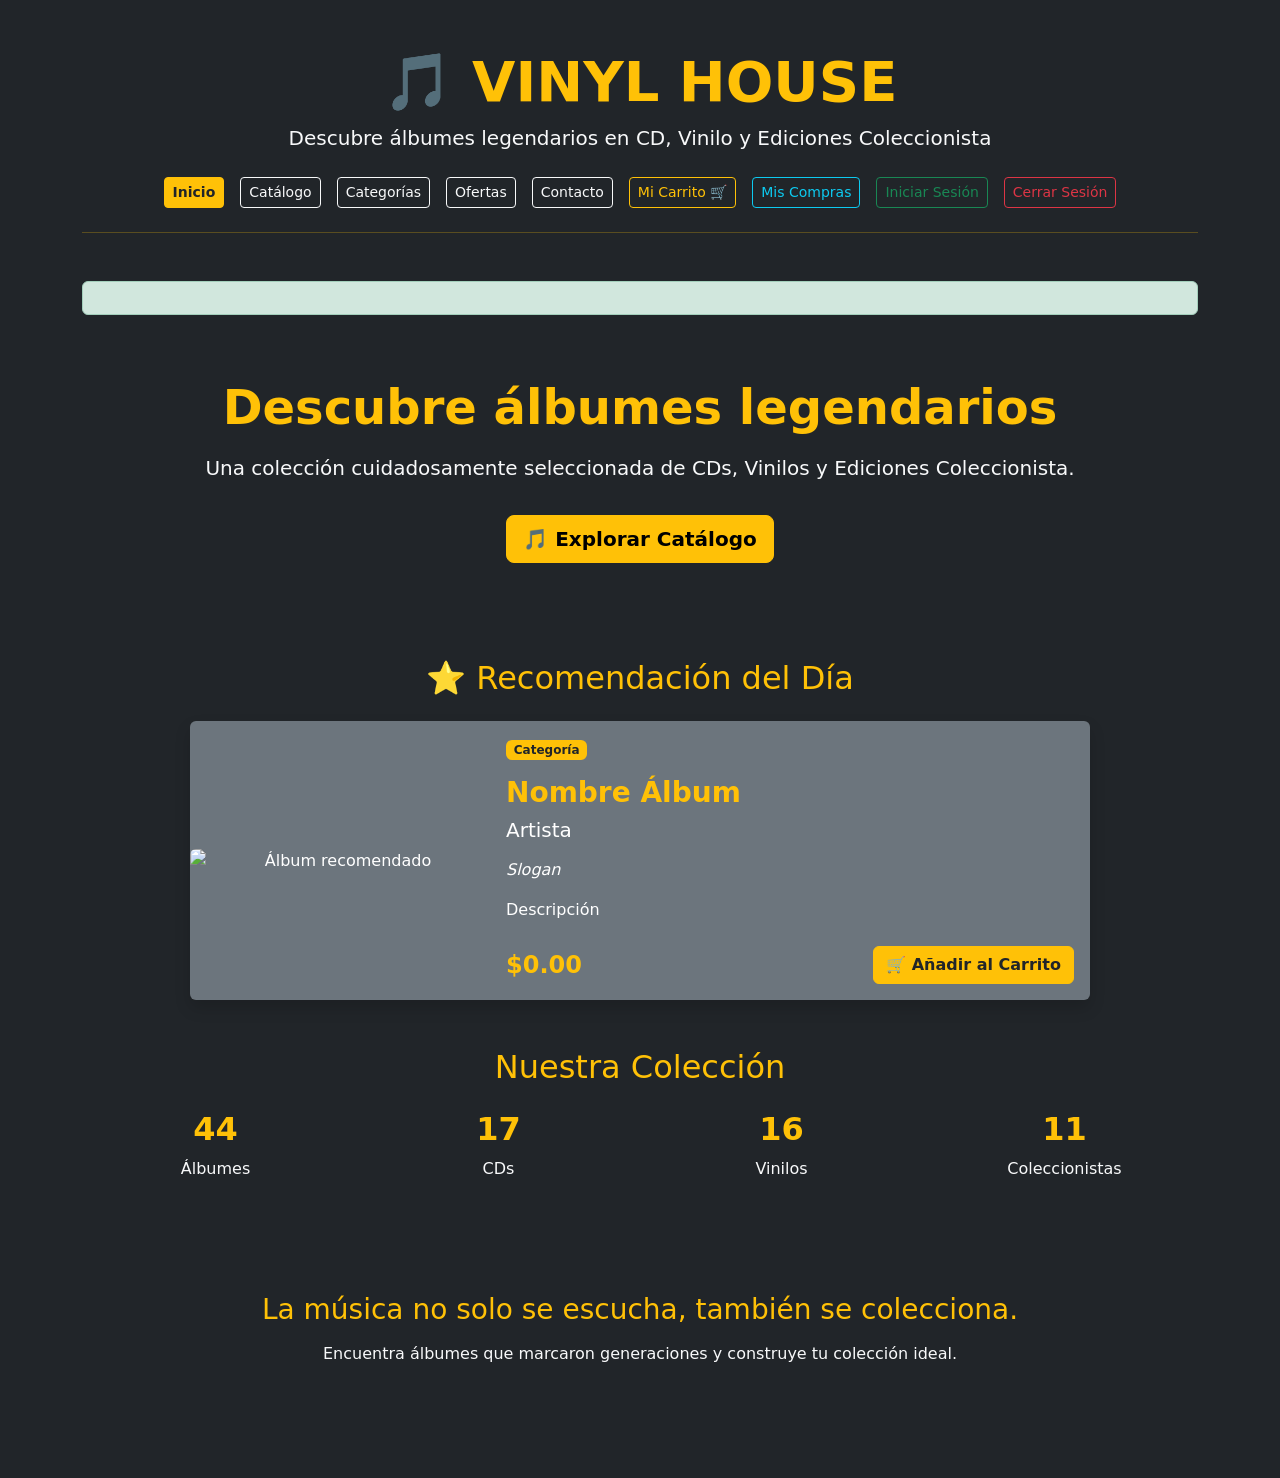
<file: src/main/resources/templates/index.html>
<!doctype html>
<html xmlns:th="http://www.thymeleaf.org">
  <head>
    <meta charset="UTF-8" />
    <meta name="viewport" content="width=device-width, initial-scale=1.0" />
    <title>Vinyl House - Inicio</title>
    <link rel="icon"
      href="data:image/svg+xml,<svg xmlns=%22http://www.w3.org/2000/svg%22 viewBox=%220 0 100 100%22><text y=%22.9em%22 font-size=%2290%22>🎵</text></svg>">
    <link
      href="https://cdn.jsdelivr.net/npm/bootstrap@5.3.0/dist/css/bootstrap.min.css"
      rel="stylesheet"
    />
    <link rel="stylesheet" th:href="@{/css/estilos.css}" />
  </head>

  <body class="bg-dark text-light p-5">
    <div class="container">
      <header class="text-center mb-5">
        <h1 class="display-4 fw-bold text-warning">🎵 VINYL HOUSE</h1>

        <p class="lead text-light" th:if="${usuarioLogueado == null}">
          Descubre álbumes legendarios en CD, Vinilo y Ediciones Coleccionista
        </p>

        <p
          class="lead text-success fw-bold"
          th:if="${usuarioLogueado != null}"
          th:text="'¡Bienvenido, ' + ${usuarioLogueado.nombre} + '! 🎶'"
        ></p>

        <nav class="d-flex justify-content-center gap-3 mt-4 flex-wrap">
          <a th:href="@{/}" class="btn btn-warning btn-sm text-dark fw-bold">
            Inicio
          </a>

          <a th:href="@{/catalogo}" class="btn btn-outline-light btn-sm">
            Catálogo
          </a>

          <a th:href="@{/categorias}" class="btn btn-outline-light btn-sm">
            Categorías
          </a>

          <a th:href="@{/ofertas}" class="btn btn-outline-light btn-sm">
            Ofertas
          </a>

          <a th:href="@{/contacto}" class="btn btn-outline-light btn-sm">
            Contacto
          </a>

          <a th:href="@{/carrito}" class="btn btn-outline-warning btn-sm">
            Mi Carrito 🛒
          </a>

          <a
            th:href="@{/historial}"
            class="btn btn-outline-info btn-sm"
            th:if="${usuarioLogueado != null}"
          >
            Mis Compras
          </a>

          <a
            th:if="${usuarioLogueado == null}"
            th:href="@{/login}"
            class="btn btn-outline-success btn-sm"
          >
            Iniciar Sesión
          </a>

          <a
            th:if="${usuarioLogueado != null}"
            th:href="@{/logout}"
            class="btn btn-outline-danger btn-sm"
          >
            Cerrar Sesión
          </a>
        </nav>

        <hr class="border-warning mt-4" />
      </header>

      <div
        th:if="${mensajeExito}"
        class="alert alert-success text-center fw-bold"
        th:text="${mensajeExito}"
      ></div>

      <section class="text-center py-5">
        <h2 class="display-5 fw-bold text-warning">
          Descubre álbumes legendarios
        </h2>

        <p class="lead text-light mt-3">
          Una colección cuidadosamente seleccionada de CDs, Vinilos y Ediciones
          Coleccionista.
        </p>

        <a th:href="@{/catalogo}" class="btn btn-warning btn-lg fw-bold mt-3">
          🎵 Explorar Catálogo
        </a>
      </section>

      <section class="my-5">
        <h2 class="text-center text-warning mb-4">⭐ Recomendación del Día</h2>

        <div
          class="card bg-secondary text-white border-0 shadow mx-auto"
          style="max-width: 900px"
        >
          <div class="row g-0 align-items-center"> <div class="col-md-4 text-center">
              <img
                th:src="@{${albumRecomendado.imagenUrl}}"
                class="img-fluid rounded-start d-block mx-auto"
                alt="Álbum recomendado"
                style="max-height: 300px; width: 100%; object-fit: cover;"
              />
            </div>

            <div class="col-md-8">
              <div class="card-body">
                <span
                  class="badge bg-warning text-dark fw-bold mb-3"
                  th:text="${albumRecomendado.categoria.nombre}"
                >
                  Categoría
                </span>

                <h3
                  class="text-warning fw-bold"
                  th:text="${albumRecomendado.nombre}"
                >
                  Nombre Álbum
                </h3>

                <h5 class="mb-3" th:text="${albumRecomendado.artista}">
                  Artista
                </h5>

                <p class="fst-italic" th:text="${albumRecomendado.slogan}">
                  Slogan
                </p>

                <p th:text="${albumRecomendado.descripcion}">Descripción</p>

                <div
                  class="d-flex justify-content-between align-items-center mt-4"
                >
                  <span
                    class="fs-4 fw-bold text-warning"
                    th:text="'$' + ${albumRecomendado.precio}"
                  >
                    $0.00
                  </span>

                  <a
                    th:href="@{/carrito/agregar/{id}(id=${albumRecomendado.id})}"
                    class="btn btn-warning text-dark fw-bold"
                  >
                    🛒 Añadir al Carrito
                  </a>
                </div>
              </div>
            </div>
          </div>
        </div>
      </section>

      <section class="my-5">
        <h2 class="text-center text-warning mb-4">Nuestra Colección</h2>

        <div class="row text-center g-3">
          <div class="col-6 col-md-3"> <h2 class="fw-bold text-warning">44</h2>
            <p>Álbumes</p>
          </div>

          <div class="col-6 col-md-3">
            <h2 class="fw-bold text-warning">17</h2>
            <p>CDs</p>
          </div>

          <div class="col-6 col-md-3">
            <h2 class="fw-bold text-warning">16</h2>
            <p>Vinilos</p>
          </div>

          <div class="col-6 col-md-3">
            <h2 class="fw-bold text-warning">11</h2>
            <p>Coleccionistas</p>
          </div>
        </div>
      </section>

      <section class="text-center py-5">
        <h3 class="text-warning">
          La música no solo se escucha, también se colecciona.
        </h3>

        <p class="text-light mt-3">
          Encuentra álbumes que marcaron generaciones y construye tu colección
          ideal.
        </p>
      </section>
    </div>
  </body>
</html>
</file>
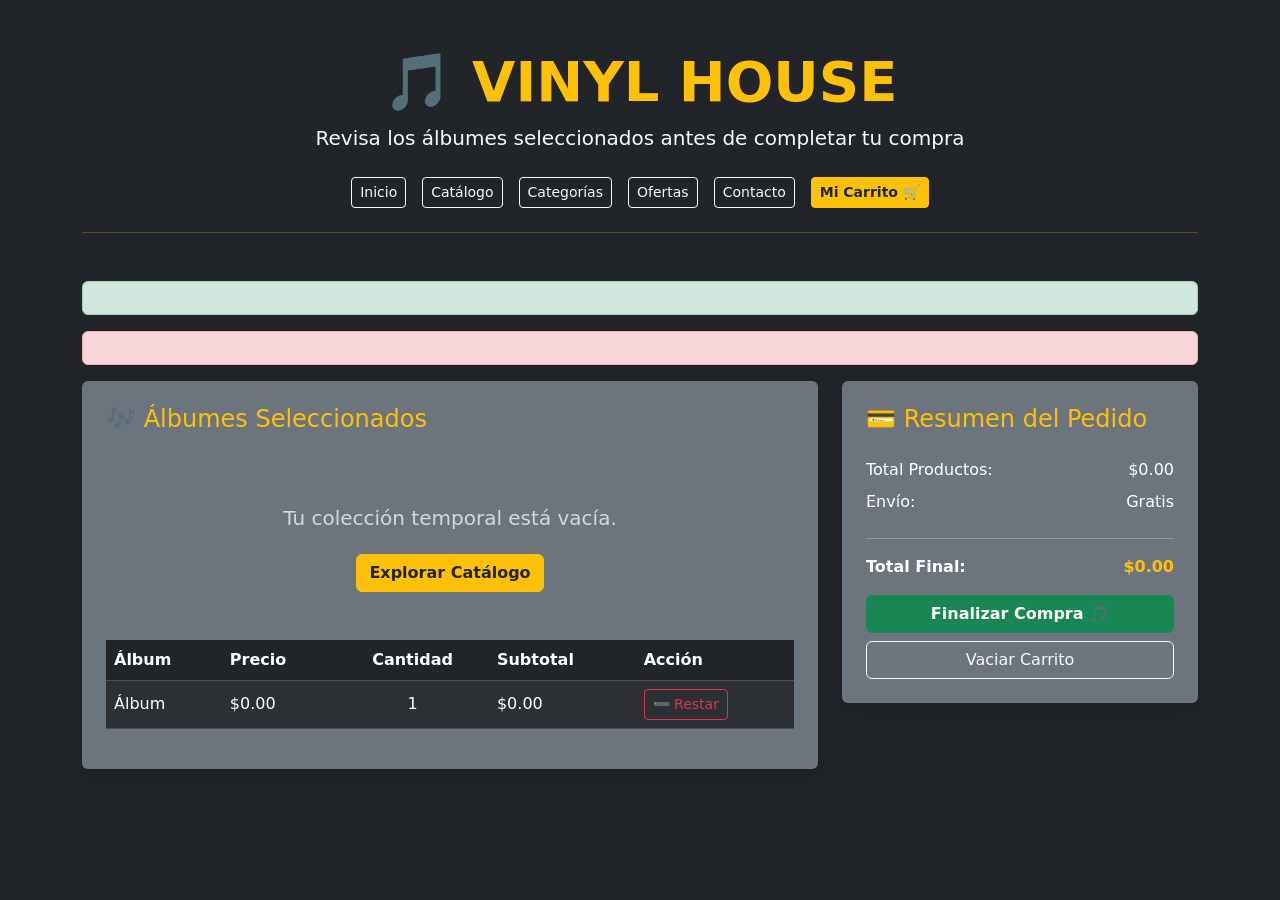
<file: src/main/resources/templates/carrito.html>
<!doctype html>
<html xmlns:th="http://www.thymeleaf.org">
  <head>
    <meta charset="UTF-8" />
    <title>Vinyl House - Mi Carrito</title>
    <link rel="icon"
      href="data:image/svg+xml,<svg xmlns=%22http://www.w3.org/2000/svg%22 viewBox=%220 0 100 100%22><text y=%22.9em%22 font-size=%2290%22>🎵</text></svg>">

    <link
      href="https://cdn.jsdelivr.net/npm/bootstrap@5.3.0/dist/css/bootstrap.min.css"
      rel="stylesheet"
    />
    <link rel="stylesheet" th:href="@{/css/estilos.css}" />
  </head>

  <body class="bg-dark text-white p-5">
    <div class="container">
      <!-- HEADER -->

      <header class="text-center mb-5">
        <h1 class="display-4 fw-bold text-warning">🎵 VINYL HOUSE</h1>

        <p class="lead text-light">
          Revisa los álbumes seleccionados antes de completar tu compra
        </p>

        <nav class="d-flex justify-content-center gap-3 mt-4 flex-wrap">
          <a th:href="@{/}" class="btn btn-outline-light btn-sm"> Inicio </a>

          <a th:href="@{/catalogo}" class="btn btn-outline-light btn-sm">
            Catálogo
          </a>

          <a th:href="@{/categorias}" class="btn btn-outline-light btn-sm">
            Categorías
          </a>

          <a th:href="@{/ofertas}" class="btn btn-outline-light btn-sm">
            Ofertas
          </a>

          <a th:href="@{/contacto}" class="btn btn-outline-light btn-sm">
            Contacto
          </a>

          <a
            th:href="@{/carrito}"
            class="btn btn-warning btn-sm fw-bold text-dark"
          >
            Mi Carrito 🛒
          </a>
        </nav>

        <hr class="border-warning mt-4" />
      </header>

      <!-- MENSAJES -->

      <div
        th:if="${mensajeExito}"
        class="alert alert-success text-center fw-bold"
        th:text="${mensajeExito}"
      ></div>

      <div
        th:if="${error}"
        class="alert alert-danger text-center"
        th:text="${error}"
      ></div>

      <div class="row">
        <!-- PRODUCTOS -->

        <div class="col-md-8">
          <div class="card bg-secondary text-white p-4 border-0 shadow">
            <h4 class="text-warning mb-4">🎶 Álbumes Seleccionados</h4>

            <div th:if="${#lists.isEmpty(carrito)}" class="text-center py-5">
              <h5 class="text-light opacity-75">
                Tu colección temporal está vacía.
              </h5>

              <a
                th:href="@{/catalogo}"
                class="btn btn-warning text-dark fw-bold mt-3"
              >
                Explorar Catálogo
              </a>
            </div>

            <table
              th:if="${not #lists.isEmpty(carrito)}"
              class="table table-dark table-striped align-middle"
            >
              <thead>
                <tr>
                  <th>Álbum</th>
                  <th>Precio</th>
                  <th class="text-center">Cantidad</th>
                  <th>Subtotal</th>
                  <th>Acción</th>
                </tr>
              </thead>

              <tbody>
                <tr th:each="item, iterStat : ${carrito}">
                  <td th:text="${item.producto.nombre}">Álbum</td>

                  <td th:text="'$' + ${item.precioCobrado}">$0.00</td>

                  <td class="text-center" th:text="${item.cantidad}">1</td>

                  <td th:text="'$' + ${item.precioCobrado * item.cantidad}">
                    $0.00
                  </td>

                  <td>
                    <a
                      th:href="@{/carrito/eliminar/{index}(index=${iterStat.index})}"
                      class="btn btn-sm btn-outline-danger"
                    >
                      ➖ Restar
                    </a>
                  </td>
                </tr>
              </tbody>
            </table>
          </div>
        </div>

        <!-- RESUMEN -->

        <div class="col-md-4" th:if="${not #lists.isEmpty(carrito)}">
          <div class="card bg-secondary text-white p-4 border-0 shadow">
            <h4 class="text-warning mb-4">💳 Resumen del Pedido</h4>

            <div class="d-flex justify-content-between mb-2">
              <span>Total Productos:</span>

              <span th:text="'$' + ${total}"> $0.00 </span>
            </div>

            <div class="d-flex justify-content-between mb-2">
              <span>Envío:</span>

              <span> Gratis </span>
            </div>

            <hr class="border-light" />

            <div class="d-flex justify-content-between mb-3">
              <strong>Total Final:</strong>

              <strong class="text-warning" th:text="'$' + ${total}">
                $0.00
              </strong>
            </div>

            <div class="d-grid gap-2">
              <a th:href="@{/carrito/pagar}" class="btn btn-success fw-bold">
                Finalizar Compra 🎵
              </a>

              <a th:href="@{/carrito/vaciar}" class="btn btn-outline-light">
                Vaciar Carrito
              </a>
            </div>
          </div>
        </div>
      </div>
    </div>
  </body>
</html>
</file>
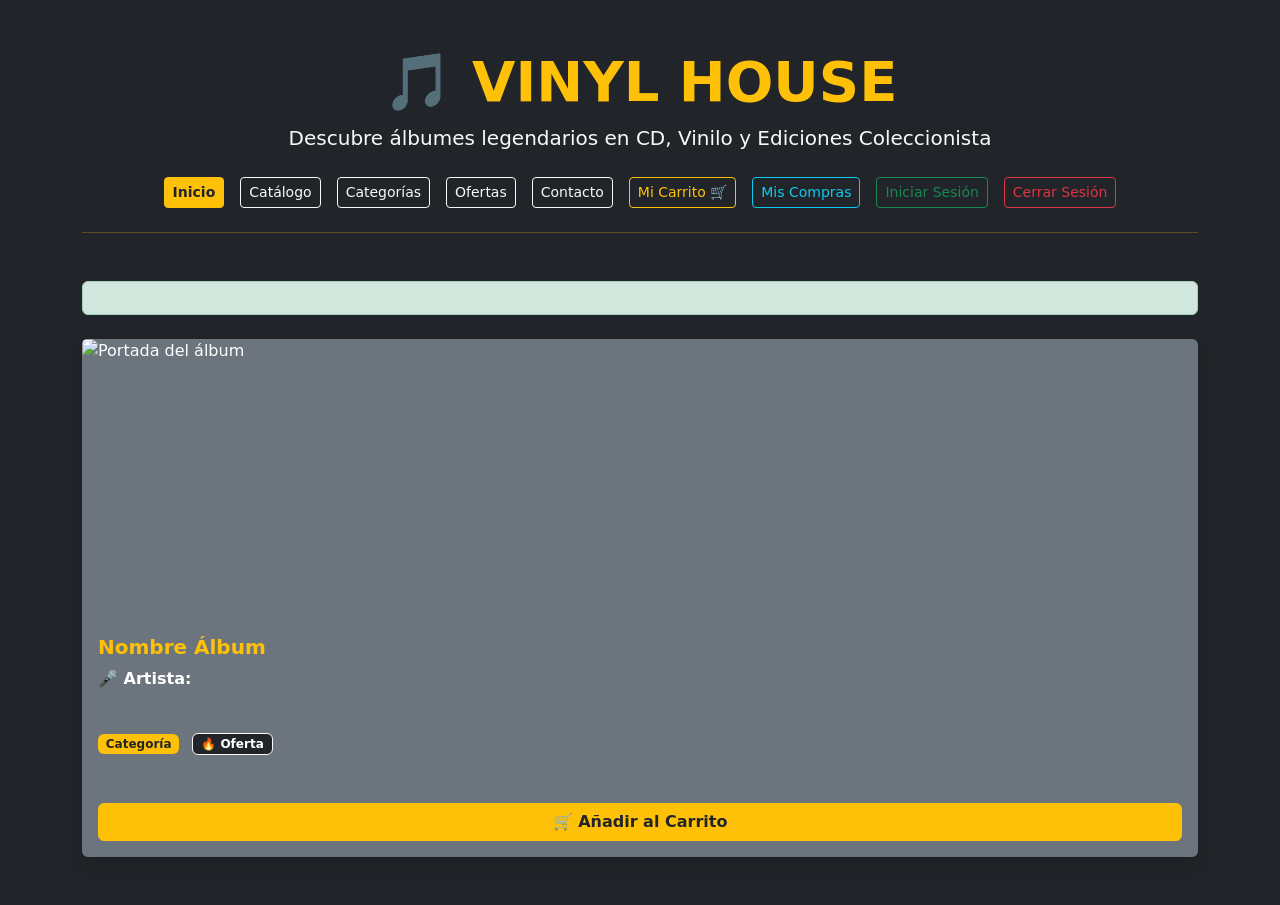
<file: src/main/resources/templates/catalogo.html>
<!DOCTYPE html>

<html xmlns:th="http://www.thymeleaf.org">

<head>
    <meta charset="UTF-8">
    <title>Vinyl House - Inicio</title>
    <link rel="icon"
      href="data:image/svg+xml,<svg xmlns=%22http://www.w3.org/2000/svg%22 viewBox=%220 0 100 100%22><text y=%22.9em%22 font-size=%2290%22>🎵</text></svg>">
    <link href="https://cdn.jsdelivr.net/npm/bootstrap@5.3.0/dist/css/bootstrap.min.css" rel="stylesheet">
    <link rel="stylesheet" th:href="@{/css/estilos.css}" />
</head>

<body class="bg-dark text-light p-5">


<div class="container">

    <!-- ENCABEZADO -->
    <header class="text-center mb-5">

        <h1 class="display-4 fw-bold text-warning">
            🎵 VINYL HOUSE
        </h1>

        <p class="lead text-light" th:if="${usuarioLogueado == null}">
            Descubre álbumes legendarios en CD, Vinilo y Ediciones Coleccionista
        </p>

        <p class="lead text-success fw-bold" th:if="${usuarioLogueado != null}"
            th:text="'¡Bienvenido, ' + ${usuarioLogueado.nombre} + '! 🎶'">
        </p>

        <nav class="d-flex justify-content-center gap-3 mt-4 flex-wrap">

            <a th:href="@{/}" class="btn btn-warning btn-sm text-dark fw-bold">
                Inicio
            </a>

            <a th:href="@{/catalogo}" class="btn btn-outline-light btn-sm">
                Catálogo
            </a>


            <a th:href="@{/categorias}" class="btn btn-outline-light btn-sm">
                Categorías
            </a>

            <a th:href="@{/ofertas}" class="btn btn-outline-light btn-sm">
                Ofertas
            </a>

            <a th:href="@{/contacto}" class="btn btn-outline-light btn-sm">
                Contacto
            </a>

            <a th:href="@{/carrito}" class="btn btn-outline-warning btn-sm">
                Mi Carrito 🛒
            </a>

            <a th:href="@{/historial}" class="btn btn-outline-info btn-sm"
                th:if="${usuarioLogueado != null}">
                Mis Compras
            </a>

            <a th:if="${usuarioLogueado == null}"
                th:href="@{/login}"
                class="btn btn-outline-success btn-sm">
                Iniciar Sesión
            </a>

            <a th:if="${usuarioLogueado != null}"
                th:href="@{/logout}"
                class="btn btn-outline-danger btn-sm">
                Cerrar Sesión
            </a>

        </nav>

        <hr class="border-warning mt-4">

    </header>

    <!-- MENSAJE -->
    <div th:if="${mensajeExito}"
        class="alert alert-success text-center fw-bold"
        th:text="${mensajeExito}">
    </div>

    <!-- TÍTULO CATÁLOGO -->
    <h2 class="text-warning mb-4"
        th:text="${categoriaSeleccionada != null} ?
        'Categoría: ' + ${categoriaSeleccionada} :
        'Catálogo Musical'">
    </h2>

    <!-- PRODUCTOS -->
    <div class="catalogo-grid">

        <div class="col" th:each="producto : ${productos}">

            <div class="card bg-secondary text-white h-100 border-0 shadow">

                <!-- PORTADA -->
                <img th:src="${producto.imagenUrl}"
                    class="card-img-top"
                    alt="Portada del álbum"
                    style="height: 280px; width: 100%; object-fit: cover;">

                <div class="card-body d-flex flex-column">

                    <!-- NOMBRE -->
                    <h5 class="card-title text-warning fw-bold"
                        th:text="${producto.nombre}">
                        Nombre Álbum
                    </h5>

                    <!-- ARTISTA -->
                    <p class="mb-2">
                        <strong>🎤 Artista:</strong>
                        <span th:text="${producto.artista}"></span>
                    </p>

                    <!-- SLOGAN -->
                    <p class="fst-italic text-light opacity-75"
                        th:text="${producto.slogan}">
                    </p>

                    <!-- DESCRIPCIÓN -->
                    <p class="card-text small flex-grow-1"
                        th:text="${producto.descripcion}">
                    </p>

                    <!-- CATEGORÍA -->
                    <div class="mb-3">

                        <span class="badge bg-warning text-dark fw-bold"
                            th:text="${producto.categoria.nombre}">
                            Categoría
                        </span>

                        <span class="badge bg-dark border border-light ms-2"
                            th:if="${producto.enOferta}">
                            🔥 Oferta
                        </span>

                    </div>

                    <!-- PRECIO Y STOCK -->
                    <div class="d-flex justify-content-between align-items-center">

                        <span class="fs-4 fw-bold text-warning"
                            th:text="'$' + ${producto.precio}">
                        </span>

                        <span class="small text-light"
                            th:text="'Stock: ' + ${producto.cantidad}">
                        </span>

                    </div>

                </div>

                <!-- BOTÓN -->
                <div class="card-footer bg-transparent border-0 p-3">

                    <div class="d-grid">

                        <a th:href="@{/carrito/agregar/{id}(id=${producto.id})}"
                            class="btn btn-warning text-dark fw-bold">

                            🛒 Añadir al Carrito

                        </a>

                    </div>

                </div>

            </div>

        </div>

    </div>

</div>

</body>

</html>
</file>
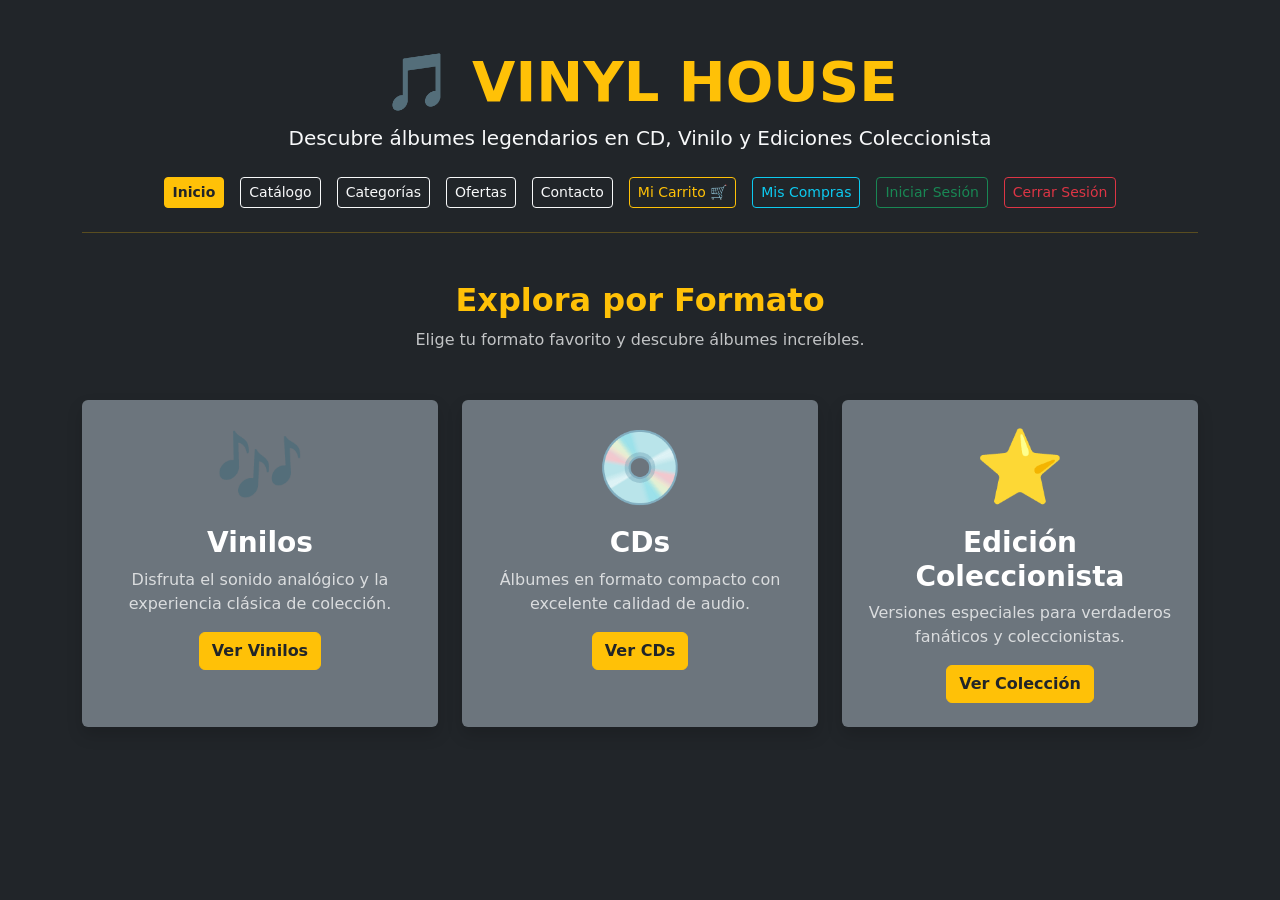
<file: src/main/resources/templates/categorias.html>
<!doctype html>
<html xmlns:th="http://www.thymeleaf.org">
  <head>
    <meta charset="UTF-8" />
    <title>Vinyl House - Categorías</title>
<link rel="icon"
      href="data:image/svg+xml,<svg xmlns=%22http://www.w3.org/2000/svg%22 viewBox=%220 0 100 100%22><text y=%22.9em%22 font-size=%2290%22>🎵</text></svg>">
    <link
      href="https://cdn.jsdelivr.net/npm/bootstrap@5.3.0/dist/css/bootstrap.min.css"
      rel="stylesheet"
    />
    <link rel="stylesheet" th:href="@{/css/estilos.css}" />
  </head>

  <body class="bg-dark text-white p-5">
    <div class="container">
      <!-- ENCABEZADO -->
      <header class="text-center mb-5">
        <h1 class="display-4 fw-bold text-warning">🎵 VINYL HOUSE</h1>

        <p class="lead text-light" th:if="${usuarioLogueado == null}">
          Descubre álbumes legendarios en CD, Vinilo y Ediciones Coleccionista
        </p>

        <p
          class="lead text-success fw-bold"
          th:if="${usuarioLogueado != null}"
          th:text="'¡Bienvenido, ' + ${usuarioLogueado.nombre} + '! 🎶'"
        ></p>

        <nav class="d-flex justify-content-center gap-3 mt-4 flex-wrap">
          <a th:href="@{/}" class="btn btn-warning btn-sm text-dark fw-bold">
            Inicio
          </a>

          <a th:href="@{/catalogo}" class="btn btn-outline-light btn-sm">
            Catálogo
          </a>

          <a th:href="@{/categorias}" class="btn btn-outline-light btn-sm">
            Categorías
          </a>

          <a th:href="@{/ofertas}" class="btn btn-outline-light btn-sm">
            Ofertas
          </a>

          <a th:href="@{/contacto}" class="btn btn-outline-light btn-sm">
            Contacto
          </a>

          <a th:href="@{/carrito}" class="btn btn-outline-warning btn-sm">
            Mi Carrito 🛒
          </a>

          <a
            th:if="${usuarioLogueado != null}"
            th:href="@{/historial}"
            class="btn btn-outline-info btn-sm"
          >
            Mis Compras
          </a>

          <a
            th:if="${usuarioLogueado == null}"
            th:href="@{/login}"
            class="btn btn-outline-success btn-sm"
          >
            Iniciar Sesión
          </a>

          <a
            th:if="${usuarioLogueado != null}"
            th:href="@{/logout}"
            class="btn btn-outline-danger btn-sm"
          >
            Cerrar Sesión
          </a>
        </nav>

        <hr class="border-warning mt-4" />
      </header>

      <!-- TÍTULO -->
      <div class="text-center mb-5">
        <h2 class="text-warning fw-bold">Explora por Formato</h2>

        <p class="text-light opacity-75">
          Elige tu formato favorito y descubre álbumes increíbles.
        </p>
      </div>

      <!-- CATEGORÍAS -->
      <div class="row g-4">
        <!-- VINILOS -->
        <div class="col-md-4">
          <div
            class="card bg-secondary text-white text-center border-0 shadow h-100"
          >
            <div class="card-body p-4">
              <h1 class="display-2">🎶</h1>

              <h3 class="fw-bold mt-3">Vinilos</h3>

              <p class="opacity-75">
                Disfruta el sonido analógico y la experiencia clásica de
                colección.
              </p>

              <a
                th:href="@{/catalogo(categoriaId=2)}"
                class="btn btn-warning text-dark fw-bold"
              >
                Ver Vinilos
              </a>
            </div>
          </div>
        </div>

        <!-- CDS -->
        <div class="col-md-4">
          <div
            class="card bg-secondary text-white text-center border-0 shadow h-100"
          >
            <div class="card-body p-4">
              <h1 class="display-2">💿</h1>

              <h3 class="fw-bold mt-3">CDs</h3>

              <p class="opacity-75">
                Álbumes en formato compacto con excelente calidad de audio.
              </p>

              <a
                th:href="@{/catalogo(categoriaId=1)}"
                class="btn btn-warning text-dark fw-bold"
              >
                Ver CDs
              </a>
            </div>
          </div>
        </div>

        <!-- COLECCIONISTA -->
        <div class="col-md-4">
          <div
            class="card bg-secondary text-white text-center border-0 shadow h-100"
          >
            <div class="card-body p-4">
              <h1 class="display-2">⭐</h1>

              <h3 class="fw-bold mt-3">Edición Coleccionista</h3>

              <p class="opacity-75">
                Versiones especiales para verdaderos fanáticos y coleccionistas.
              </p>

              <a
                th:href="@{/catalogo(categoriaId=3)}"
                class="btn btn-warning text-dark fw-bold"
              >
                Ver Colección
              </a>
            </div>
          </div>
        </div>
      </div>
    </div>
  </body>
</html>
</file>
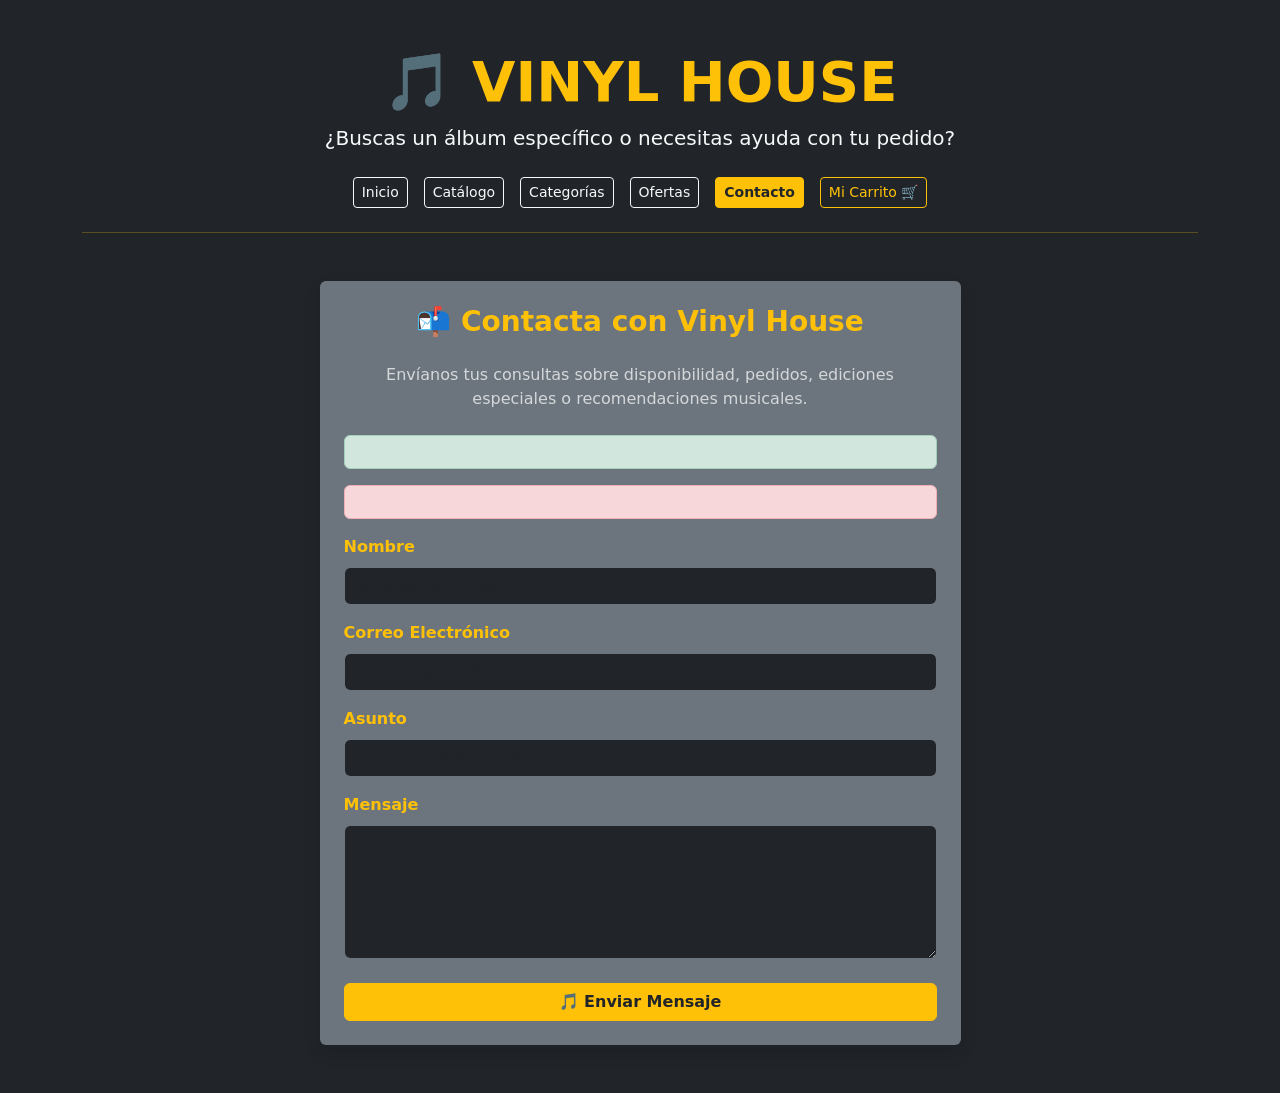
<file: src/main/resources/templates/contacto.html>
<!doctype html>
<html xmlns:th="http://www.thymeleaf.org">
  <head>
    <meta charset="UTF-8" />
    <title>Vinyl House - Contacto</title>
<link rel="icon"
      href="data:image/svg+xml,<svg xmlns=%22http://www.w3.org/2000/svg%22 viewBox=%220 0 100 100%22><text y=%22.9em%22 font-size=%2290%22>🎵</text></svg>">
    <link
      href="https://cdn.jsdelivr.net/npm/bootstrap@5.3.0/dist/css/bootstrap.min.css"
      rel="stylesheet"
    />
    <link rel="stylesheet" th:href="@{/css/estilos.css}" />
  </head>

  <body class="bg-dark text-white p-5">
    <div class="container">
      <!-- HEADER -->

      <header class="text-center mb-5">
        <h1 class="display-4 fw-bold text-warning">🎵 VINYL HOUSE</h1>

        <p class="lead text-light">
          ¿Buscas un álbum específico o necesitas ayuda con tu pedido?
        </p>

        <nav class="d-flex justify-content-center gap-3 mt-4 flex-wrap">
          <a th:href="@{/}" class="btn btn-outline-light btn-sm"> Inicio </a>

          <a th:href="@{/catalogo}" class="btn btn-outline-light btn-sm">
            Catálogo
          </a>

          <a th:href="@{/categorias}" class="btn btn-outline-light btn-sm">
            Categorías
          </a>

          <a th:href="@{/ofertas}" class="btn btn-outline-light btn-sm">
            Ofertas
          </a>

          <a
            th:href="@{/contacto}"
            class="btn btn-warning btn-sm text-dark fw-bold"
          >
            Contacto
          </a>

          <a th:href="@{/carrito}" class="btn btn-outline-warning btn-sm">
            Mi Carrito 🛒
          </a>
        </nav>

        <hr class="border-warning mt-4" />
      </header>

      <!-- FORMULARIO -->

      <div class="row justify-content-center">
        <div class="col-md-7">
          <div class="card bg-secondary text-white border-0 shadow p-4">
            <h3 class="mb-4 text-center text-warning fw-bold">
              📬 Contacta con Vinyl House
            </h3>

            <p class="text-center text-light opacity-75 mb-4">
              Envíanos tus consultas sobre disponibilidad, pedidos, ediciones
              especiales o recomendaciones musicales.
            </p>

            <!-- MENSAJES -->

            <div
              th:if="${mensajeExito}"
              class="alert alert-success text-center fw-bold"
              th:text="${mensajeExito}"
            ></div>

            <div
              th:if="${error}"
              class="alert alert-danger text-center"
              th:text="${error}"
            ></div>

            <!-- FORM -->

            <form
              th:action="@{/contacto/enviar}"
              th:object="${contacto}"
              method="POST"
            >
              <div class="mb-3">
                <label for="nombre" class="form-label fw-bold text-warning">
                  Nombre
                </label>

                <input
                  type="text"
                  th:field="*{nombre}"
                  id="nombre"
                  class="form-control bg-dark text-white border-secondary"
                  placeholder="Tu nombre completo"
                  required
                />
              </div>

              <div class="mb-3">
                <label for="correo" class="form-label fw-bold text-warning">
                  Correo Electrónico
                </label>

                <input
                  type="email"
                  th:field="*{correo}"
                  id="correo"
                  class="form-control bg-dark text-white border-secondary"
                  placeholder="ejemplo@email.com"
                  required
                />
              </div>

              <div class="mb-3">
                <label for="asunto" class="form-label fw-bold text-warning">
                  Asunto
                </label>

                <input
                  type="text"
                  th:field="*{asunto}"
                  id="asunto"
                  class="form-control bg-dark text-white border-secondary"
                  placeholder="Consulta sobre un álbum"
                  required
                />
              </div>

              <div class="mb-3">
                <label for="mensaje" class="form-label fw-bold text-warning">
                  Mensaje
                </label>

                <textarea
                  th:field="*{mensaje}"
                  id="mensaje"
                  rows="5"
                  class="form-control bg-dark text-white border-secondary"
                  placeholder="Escribe aquí tu consulta..."
                  required
                >
                </textarea>
              </div>

              <div class="d-grid mt-4">
                <button type="submit" class="btn btn-warning text-dark fw-bold">
                  🎵 Enviar Mensaje
                </button>
              </div>
            </form>
          </div>
        </div>
      </div>
    </div>
  </body>
</html>
</file>
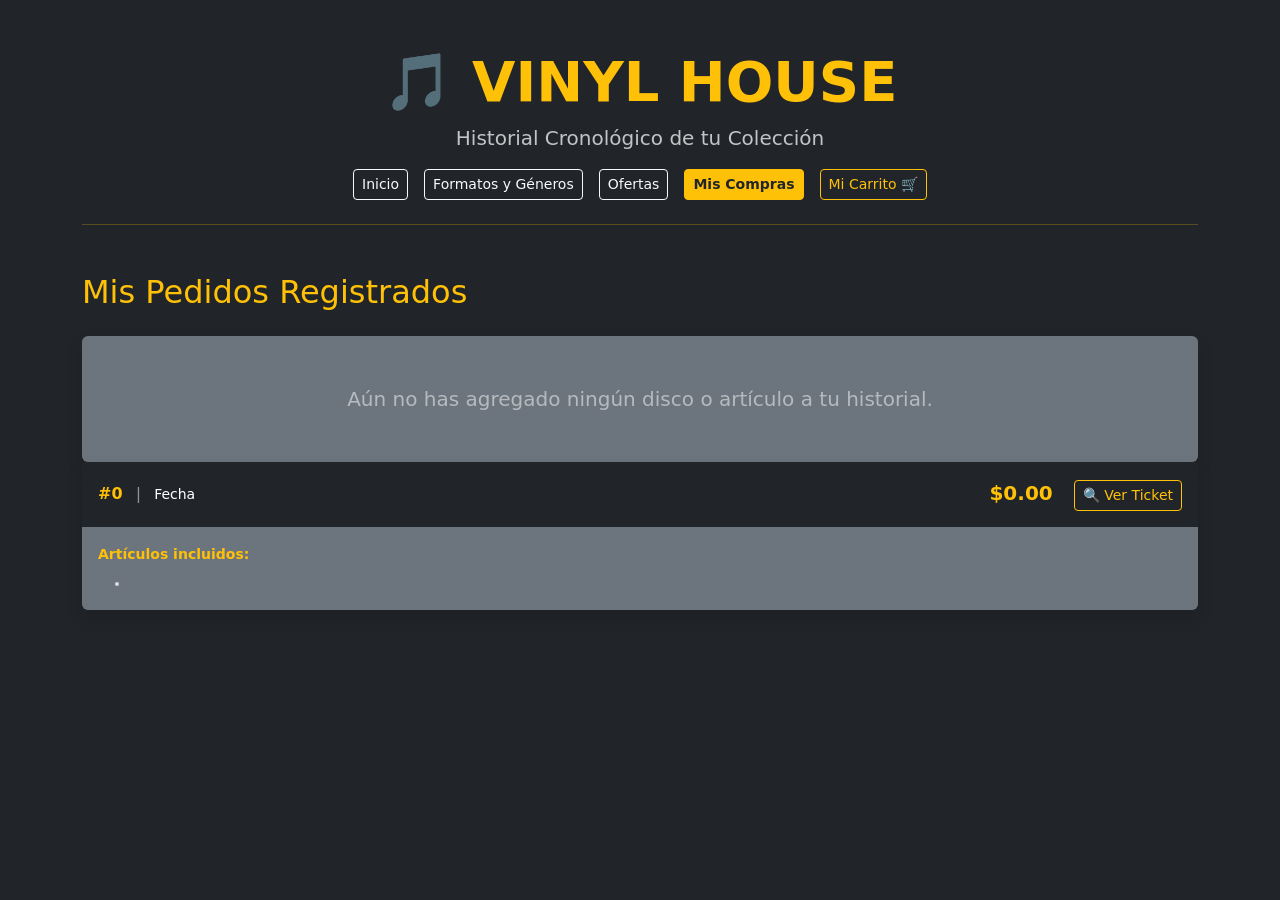
<file: src/main/resources/templates/historial.html>
<!DOCTYPE html>
<html xmlns:th="http://www.thymeleaf.org">
<head>
    <meta charset="UTF-8">
    <title>Vinyl House - Mi Colección</title>
    <link rel="icon"
      href="data:image/svg+xml,<svg xmlns=%22http://www.w3.org/2000/svg%22 viewBox=%220 0 100 100%22><text y=%22.9em%22 font-size=%2290%22>🎵</text></svg>">
    <link href="https://cdn.jsdelivr.net/npm/bootstrap@5.3.0/dist/css/bootstrap.min.css" rel="stylesheet">
    <link rel="stylesheet" th:href="@{/css/estilos.css}" />
</head>
<body class="bg-dark text-white p-5">

    <div class="container">
        <header class="text-center mb-5">
            <h1 class="display-4 fw-bold text-warning">🎵 VINYL HOUSE</h1>
            <p class="lead text-light opacity-75">Historial Cronológico de tu Colección</p>
            
            <nav class="d-flex justify-content-center gap-3 mt-3 flex-wrap">
                <a th:href="@{/}" class="btn btn-outline-light btn-sm">Inicio</a>
                <a th:href="@{/categorias}" class="btn btn-outline-light btn-sm">Formatos y Géneros</a>
                <a th:href="@{/ofertas}" class="btn btn-outline-light btn-sm">Ofertas</a>
                <a th:href="@{/historial}" class="btn btn-warning btn-sm text-dark fw-bold">Mis Compras</a>
                <a th:href="@{/carrito}" class="btn btn-outline-warning btn-sm">Mi Carrito 🛒</a>
            </nav>
            <hr class="border-warning mt-4">
        </header>

        <h2 class="text-warning mb-4">Mis Pedidos Registrados</h2>

        <div th:if="${#lists.isEmpty(pedidos)}" class="text-center py-5 card bg-secondary text-white border-0 shadow">
            <p class="lead opacity-50 mb-0">Aún no has agregado ningún disco o artículo a tu historial.</p>
        </div>

        <div th:if="${not #lists.isEmpty(pedidos)}">
            <div th:each="pedido : ${pedidos}" class="card bg-secondary text-white border-0 mb-4 shadow">
                
                <div class="card-header bg-dark d-flex flex-wrap justify-content-between align-items-center border-bottom border-secondary py-3">
                    <div>
                        <span class="fw-bold text-warning" th:text="'Orden #VINYL-' + ${pedido.id}">#0</span>
                        <span class="mx-2 opacity-50">|</span>
                        <span class="small" th:text="${#temporals.format(pedido.fecha, 'dd/MM/yyyy HH:mm')}">Fecha</span>
                    </div>
                    <div class="mt-2 mt-md-0">
                        <span class="fw-bold text-warning fs-5" th:text="'Total: $' + ${#numbers.formatDecimal(pedido.total, 1, 2)}">$0.00</span>
                        <a th:href="@{/pedido/confirmacion/{id}(id=${pedido.id})}" class="btn btn-sm btn-outline-warning ms-3">🔍 Ver Ticket</a>
                    </div>
                </div>
                
                <div class="card-body">
                    <p class="small text-warning mb-2 fw-bold">Artículos incluidos:</p>
                    <ul class="mb-0 small item-list opacity-75">
                        <li th:each="detalle : ${pedido.detalles}" 
                            th:text="${detalle.producto.nombre} + ' (x' + ${detalle.cantidad} + ') - Subtotal: $' + ${#numbers.formatDecimal((detalle.cantidad * detalle.precioUnitario), 1, 2)}">
                        </li>
                    </ul>
                </div>
                
            </div>
        </div>
    </div>

</body>
</html>
</file>
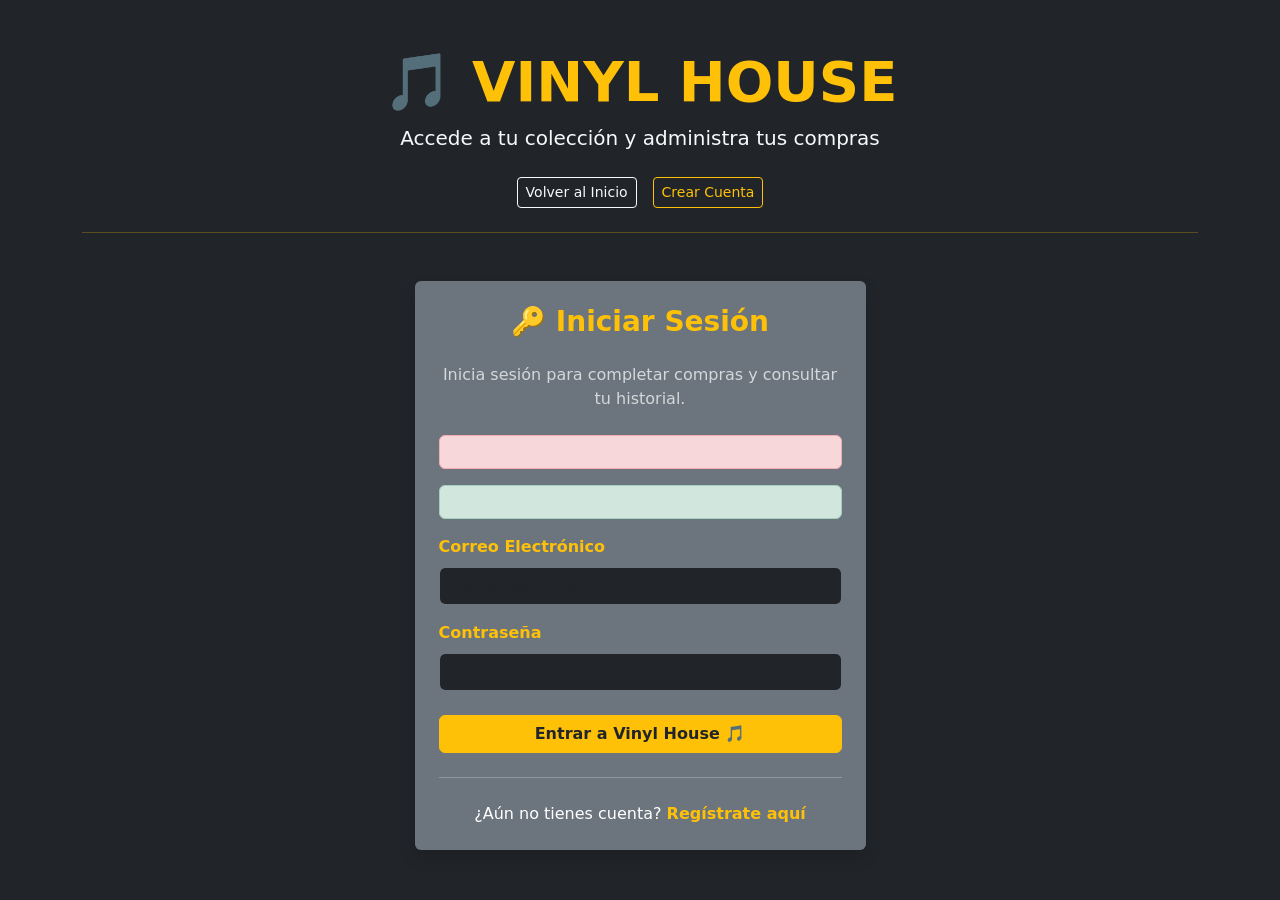
<file: src/main/resources/templates/login.html>
<!doctype html>
<html xmlns:th="http://www.thymeleaf.org">
  <head>
    <meta charset="UTF-8" />
    <title>Vinyl House - Iniciar Sesión</title>
    <link rel="icon"
      href="data:image/svg+xml,<svg xmlns=%22http://www.w3.org/2000/svg%22 viewBox=%220 0 100 100%22><text y=%22.9em%22 font-size=%2290%22>🎵</text></svg>">
    <link
      href="https://cdn.jsdelivr.net/npm/bootstrap@5.3.0/dist/css/bootstrap.min.css"
      rel="stylesheet"
    />
    <link rel="stylesheet" th:href="@{/css/estilos.css}" />
  </head>

  <body class="bg-dark text-white p-5">
    <div class="container">
      <!-- HEADER -->

      <header class="text-center mb-5">
        <h1 class="display-4 fw-bold text-warning">🎵 VINYL HOUSE</h1>

        <p class="lead text-light">
          Accede a tu colección y administra tus compras
        </p>

        <nav class="d-flex justify-content-center gap-3 mt-4 flex-wrap">
          <a th:href="@{/}" class="btn btn-outline-light btn-sm">
            Volver al Inicio
          </a>

          <a th:href="@{/registro}" class="btn btn-outline-warning btn-sm">
            Crear Cuenta
          </a>
        </nav>

        <hr class="border-warning mt-4" />
      </header>

      <!-- LOGIN -->

      <div class="row justify-content-center">
        <div class="col-md-5">
          <div class="card bg-secondary text-white border-0 shadow p-4">
            <h3 class="mb-4 text-center text-warning fw-bold">
              🔑 Iniciar Sesión
            </h3>

            <p class="text-center text-light opacity-75 mb-4">
              Inicia sesión para completar compras y consultar tu historial.
            </p>

            <!-- MENSAJES -->

            <div
              th:if="${error}"
              class="alert alert-danger text-center"
              th:text="${error}"
            ></div>

            <div
              th:if="${mensajeExito}"
              class="alert alert-success text-center"
              th:text="${mensajeExito}"
            ></div>

            <!-- FORMULARIO -->

            <form th:action="@{/login}" method="POST">
              <div class="mb-3">
                <label for="correo" class="form-label fw-bold text-warning">
                  Correo Electrónico
                </label>

                <input
                  type="email"
                  name="correo"
                  id="correo"
                  class="form-control bg-dark text-white border-secondary"
                  placeholder="ejemplo@email.com"
                  required
                />
              </div>

              <div class="mb-3">
                <label for="password" class="form-label fw-bold text-warning">
                  Contraseña
                </label>

                <input
                  type="password"
                  name="password"
                  id="password"
                  class="form-control bg-dark text-white border-secondary"
                  placeholder="••••••••"
                  required
                />
              </div>

              <div class="d-grid mt-4">
                <button type="submit" class="btn btn-warning text-dark fw-bold">
                  Entrar a Vinyl House 🎵
                </button>
              </div>
            </form>

            <hr class="border-light my-4" />

            <p class="text-center mb-0">
              ¿Aún no tienes cuenta?

              <a
                th:href="@{/registro}"
                class="text-warning fw-bold text-decoration-none"
              >
                Regístrate aquí
              </a>
            </p>
          </div>
        </div>
      </div>
    </div>
  </body>
</html>
</file>
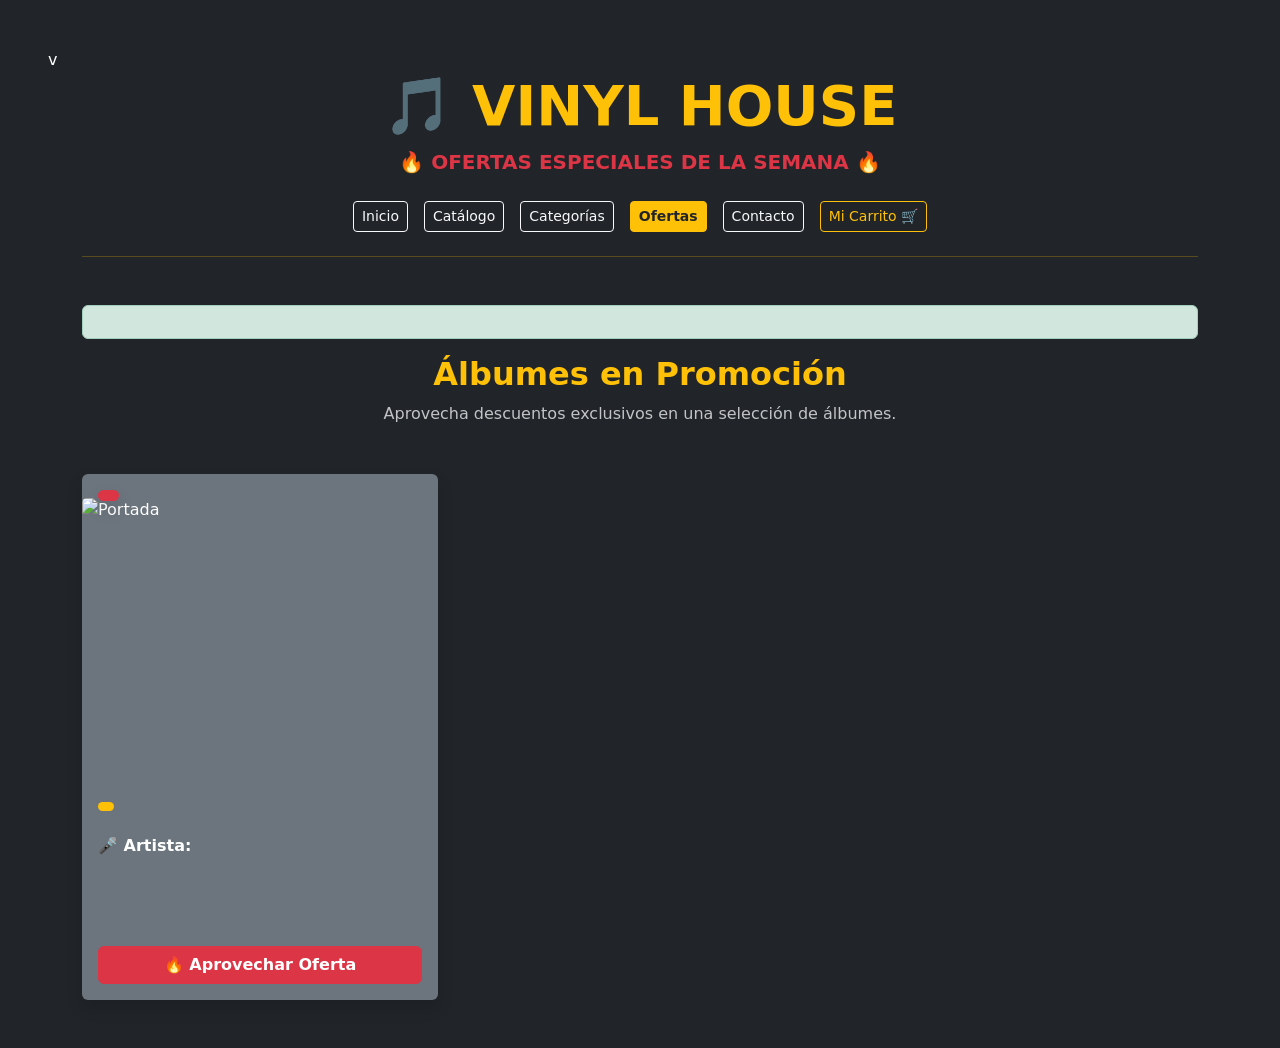
<file: src/main/resources/templates/ofertas.html>
<!doctype html>
<html xmlns:th="http://www.thymeleaf.org">
  <head>
    <meta charset="UTF-8" />
    <title>Vinyl House - Ofertas Especiales</title>
    <link rel="icon"
      href="data:image/svg+xml,<svg xmlns=%22http://www.w3.org/2000/svg%22 viewBox=%220 0 100 100%22><text y=%22.9em%22 font-size=%2290%22>🎵</text></svg>">v
    <link
      href="https://cdn.jsdelivr.net/npm/bootstrap@5.3.0/dist/css/bootstrap.min.css"
      rel="stylesheet"
    />
    <link rel="stylesheet" th:href="@{/css/estilos.css}" />
  </head>

  <body class="bg-dark text-white p-5">
    <div class="container">
      <!-- HEADER -->
      <header class="text-center mb-5">
        <h1 class="display-4 fw-bold text-warning">🎵 VINYL HOUSE</h1>

        <p class="lead text-danger fw-bold">
          🔥 OFERTAS ESPECIALES DE LA SEMANA 🔥
        </p>

        <nav class="d-flex justify-content-center gap-3 mt-4 flex-wrap">
          <a th:href="@{/}" class="btn btn-outline-light btn-sm"> Inicio </a>

          <a th:href="@{/catalogo}" class="btn btn-outline-light btn-sm">
            Catálogo
          </a>

          <a th:href="@{/categorias}" class="btn btn-outline-light btn-sm">
            Categorías
          </a>

          <a
            th:href="@{/ofertas}"
            class="btn btn-warning btn-sm text-dark fw-bold"
          >
            Ofertas
          </a>

          <a th:href="@{/contacto}" class="btn btn-outline-light btn-sm">
            Contacto
          </a>

          <a th:href="@{/carrito}" class="btn btn-outline-warning btn-sm">
            Mi Carrito 🛒
          </a>
        </nav>

        <hr class="border-warning mt-4" />
      </header>

      <!-- MENSAJE -->

      <div
        th:if="${mensajeExito}"
        class="alert alert-success text-center fw-bold"
        th:text="${mensajeExito}"
      ></div>

      <!-- TÍTULO -->

      <div class="text-center mb-5">
        <h2 class="text-warning fw-bold">Álbumes en Promoción</h2>

        <p class="text-light opacity-75">
          Aprovecha descuentos exclusivos en una selección de álbumes.
        </p>
      </div>

      <!-- PRODUCTOS -->

      <div class="row row-cols-1 row-cols-md-3 g-4">
        <div class="col" th:each="producto : ${productos}">
          <div
            class="card bg-secondary text-white h-100 border-0 shadow position-relative"
          >
            <!-- DESCUENTO -->

            <span
              class="position-absolute top-0 start-0 m-3 badge bg-danger fs-6 shadow"
              th:text="'-' + ${producto.descuento} + '% OFF'"
            >
            </span>

            <!-- PORTADA -->

            <img
              th:src="@{${producto.imagenUrl}}"
              class="card-img-top mt-4"
              alt="Portada"
              style="height: 280px; width: 100%; object-fit: cover"
            />

            <div class="card-body d-flex flex-column">
              <!-- CATEGORÍA -->

              <div class="mb-2">
                <span
                  class="badge bg-warning text-dark fw-bold"
                  th:text="${producto.categoria.nombre}"
                >
                </span>
              </div>

              <!-- NOMBRE -->

              <h5
                class="card-title text-warning fw-bold"
                th:text="${producto.nombre}"
              ></h5>

              <!-- ARTISTA -->

              <p class="mb-2">
                <strong>🎤 Artista:</strong>

                <span th:text="${producto.artista}"> </span>
              </p>

              <!-- SLOGAN -->

              <p class="fst-italic opacity-75" th:text="${producto.slogan}"></p>

              <!-- DESCRIPCIÓN -->

              <p
                class="small flex-grow-1"
                th:text="${producto.descripcion}"
              ></p>

              <!-- PRECIOS -->

              <div class="mt-3">
                <div
                  class="text-decoration-line-through text-light opacity-50"
                  th:text="'$' + ${producto.precio}"
                ></div>

                <div
                  class="fs-4 fw-bold text-warning"
                  th:text="'$' + ${producto.precioEfectivo}"
                ></div>
              </div>
            </div>

            <!-- BOTÓN -->

            <div class="card-footer bg-transparent border-0 p-3">
              <div class="d-grid">
                <form th:action="@{/carrito/agregar}" method="POST">
                  <input type="hidden" name="id" th:value="${producto.id}" />

                  <div class="d-grid">
                    <button type="submit" class="btn btn-danger fw-bold">
                      🔥 Aprovechar Oferta
                    </button>
                  </div>
                </form>
              </div>
            </div>
          </div>
        </div>
      </div>
    </div>
  </body>
</html>
</file>
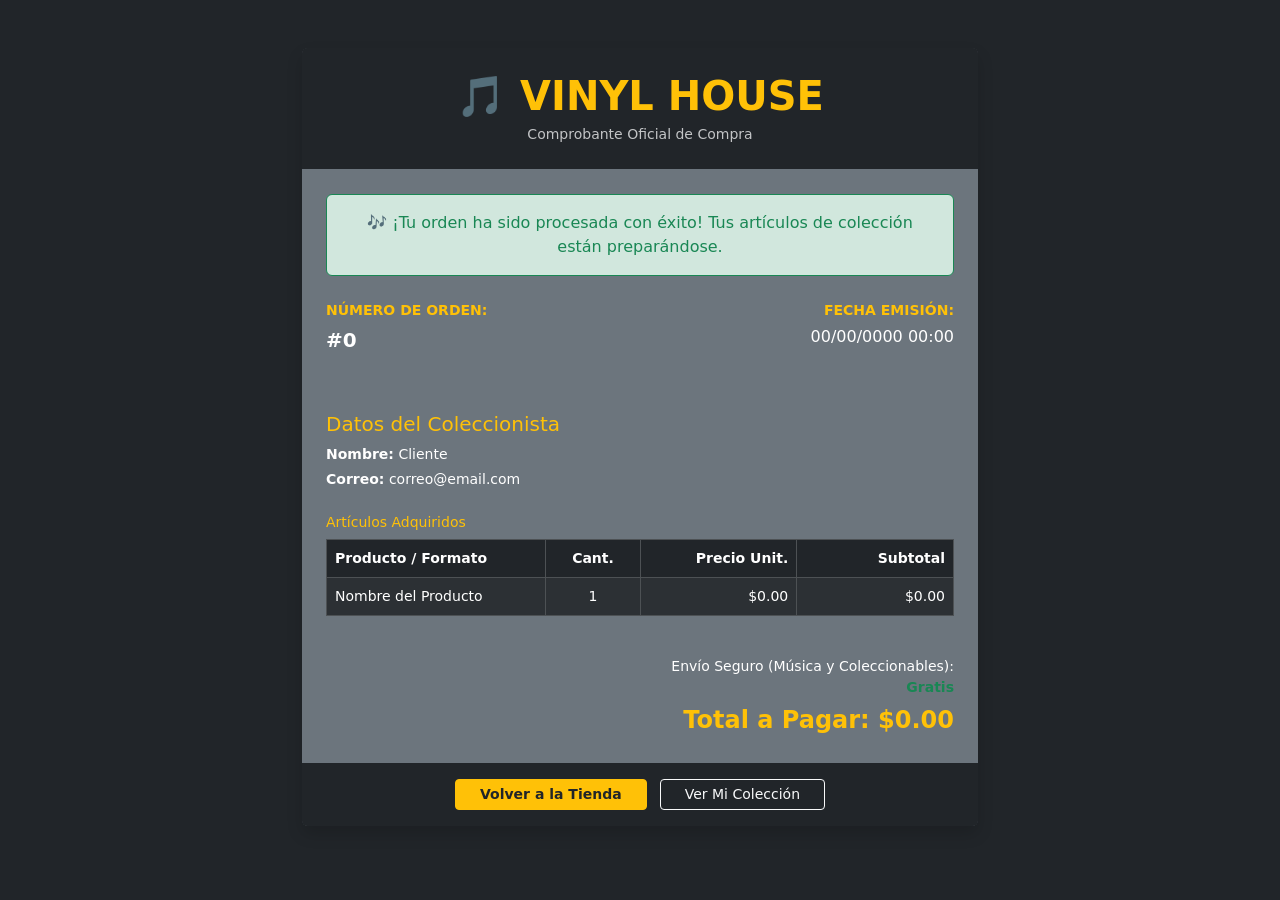
<file: src/main/resources/templates/orden.html>
<!doctype html>
<html xmlns:th="http://www.thymeleaf.org">
  <head>
    <meta charset="UTF-8" />
    <title>Vinyl House - Comprobante de Orden</title>
    <link rel="icon"
      href="data:image/svg+xml,<svg xmlns=%22http://www.w3.org/2000/svg%22 viewBox=%220 0 100 100%22><text y=%22.9em%22 font-size=%2290%22>🎵</text></svg>">
    <link
      href="https://cdn.jsdelivr.net/npm/bootstrap@5.3.0/dist/css/bootstrap.min.css"
      rel="stylesheet"
    />
    <link rel="stylesheet" th:href="@{/css/estilos.css}" />
  </head>
  <body class="bg-dark text-white p-5">
    <div class="container" style="max-width: 700px">
      <div class="card bg-secondary text-white border-0 shadow">
        <div
          class="card-header bg-dark text-center py-4 border-bottom border-secondary"
        >
          <h1 class="text-warning fw-bold mb-1">🎵 VINYL HOUSE</h1>
          <p class="text-light opacity-75 small mb-0">
            Comprobante Oficial de Compra
          </p>
        </div>

        <div class="card-body p-4">
          <div
            class="alert alert-success bg-opacity-10 border-success text-center text-success mb-4"
          >
            🎶 ¡Tu orden ha sido procesada con éxito! Tus artículos de colección
            están preparándose.
          </div>

          <div class="row mb-4 small">
            <div class="col-6">
              <p class="mb-1 text-warning fw-bold">NÚMERO DE ORDEN:</p>
              <p class="fs-5 fw-bold" th:text="'#VINYL-' + ${pedido.id}">#0</p>
            </div>
            <div class="col-6 text-end">
              <p class="mb-1 text-warning fw-bold">FECHA EMISIÓN:</p>
              <p
                class="fs-6"
                th:text="${#temporals.format(pedido.fecha, 'dd/MM/yyyy HH:mm')}"
              >
                00/00/0000 00:00
              </p>
            </div>
          </div>

          <hr class="border-secondary" />

          <div class="mb-4 small">
            <h5 class="text-warning mb-2">Datos del Coleccionista</h5>
            <p class="mb-1">
              <strong>Nombre:</strong>
              <span th:text="${pedido.usuario.nombre}">Cliente</span>
            </p>
            <p class="mb-0">
              <strong>Correo:</strong>
              <span th:text="${pedido.usuario.correo}">correo@email.com</span>
            </p>
          </div>

          <h5 class="text-warning small mb-2">Artículos Adquiridos</h5>
          <div class="table-responsive">
            <table
              class="table table-dark table-striped table-bordered align-middle small"
            >
              <thead>
                <tr class="text-warning">
                  <th>Producto / Formato</th>
                  <th class="text-center" style="width: 15%">Cant.</th>
                  <th class="text-end" style="width: 25%">Precio Unit.</th>
                  <th class="text-end" style="width: 25%">Subtotal</th>
                </tr>
              </thead>
              <tbody>
                <tr th:each="detalle : ${pedido.detalles}">
                  <td th:text="${detalle.producto.nombre}">
                    Nombre del Producto
                  </td>
                  <td class="text-center" th:text="${detalle.cantidad}">1</td>
                  <td
                    class="text-end"
                    th:text="'$' + ${#numbers.formatDecimal(detalle.precioUnitario, 1, 2)}"
                  >
                    $0.00
                  </td>
                  <td
                    class="text-end"
                    th:text="'$' + ${#numbers.formatDecimal((detalle.cantidad * detalle.precioUnitario), 1, 2)}"
                  >
                    $0.00
                  </td>
                </tr>
              </tbody>
            </table>
          </div>

          <div class="row justify-content-end mt-4">
            <div class="col-6 text-end">
              <p class="mb-1 small">
                Envío Seguro (Música y Coleccionables):
                <strong class="text-success">Gratis</strong>
              </p>
              <p class="fs-4 fw-bold text-warning mb-0">
                Total a Pagar:
                <span
                  th:text="'$' + ${#numbers.formatDecimal(pedido.total, 1, 2)}"
                  >$0.00</span
                >
              </p>
            </div>
          </div>
        </div>

        <div
          class="card-footer bg-dark text-center py-3 border-top border-secondary"
        >
          <a
            th:href="@{/}"
            class="btn btn-warning text-dark fw-bold btn-sm px-4 me-2"
            >Volver a la Tienda</a
          >
          <a th:href="@{/historial}" class="btn btn-outline-light btn-sm px-4"
            >Ver Mi Colección</a
          >
        </div>
      </div>
    </div>
  </body>
</html>
</file>
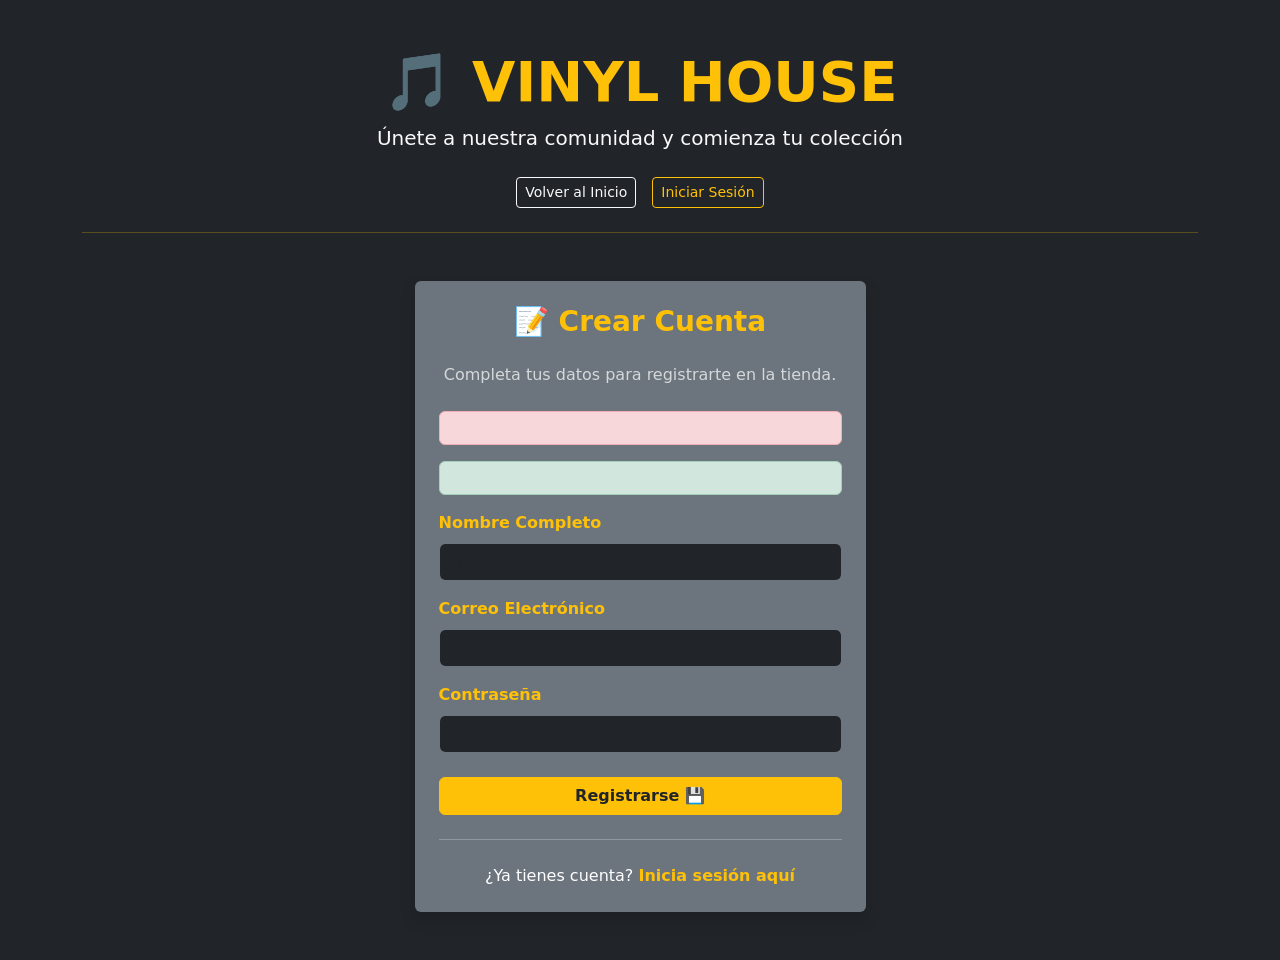
<file: src/main/resources/templates/registro.html>
<!doctype html>
<html xmlns:th="http://www.thymeleaf.org">
  <head>
    <meta charset="UTF-8" />
    <title>Vinyl House - Registro</title>
    <link rel="icon"
      href="data:image/svg+xml,<svg xmlns=%22http://www.w3.org/2000/svg%22 viewBox=%220 0 100 100%22><text y=%22.9em%22 font-size=%2290%22>🎵</text></svg>">
    <link
      href="https://cdn.jsdelivr.net/npm/bootstrap@5.3.0/dist/css/bootstrap.min.css"
      rel="stylesheet"
    />
    <link rel="stylesheet" th:href="@{/css/estilos.css}" />
  </head>

  <body class="bg-dark text-white p-5">
    <div class="container">
      <header class="text-center mb-5">
        <h1 class="display-4 fw-bold text-warning">🎵 VINYL HOUSE</h1>

        <p class="lead text-light">
          Únete a nuestra comunidad y comienza tu colección
        </p>

        <nav class="d-flex justify-content-center gap-3 mt-4 flex-wrap">
          <a th:href="@{/}" class="btn btn-outline-light btn-sm">
            Volver al Inicio
          </a>

          <a th:href="@{/login}" class="btn btn-outline-warning btn-sm">
            Iniciar Sesión
          </a>
        </nav>

        <hr class="border-warning mt-4" />
      </header>

      <div class="row justify-content-center">
        <div class="col-md-5">
          <div class="card bg-secondary text-white border-0 shadow p-4">
            <h3 class="mb-4 text-center text-warning fw-bold">
              📝 Crear Cuenta
            </h3>

            <p class="text-center text-light opacity-75 mb-4">
              Completa tus datos para registrarte en la tienda.
            </p>

            <div
              th:if="${error}"
              class="alert alert-danger text-center small mb-3"
              th:text="${error}"
            ></div>

            <div
              th:if="${mensajeExito}"
              class="alert alert-success text-center small mb-3"
              th:text="${mensajeExito}"
            ></div>

            <form th:action="@{/registro}" method="POST">
              <div class="mb-3">
                <label for="nombre" class="form-label fw-bold text-warning">
                  Nombre Completo
                </label>
                <input
                  type="text"
                  name="nombre"
                  id="nombre"
                  class="form-control bg-dark text-white border-secondary"
                  placeholder="Nombre Apellido"
                  required
                />
              </div>

              <div class="mb-3">
                <label for="correo" class="form-label fw-bold text-warning">
                  Correo Electrónico
                </label>
                <input
                  type="email"
                  name="correo"
                  id="correo"
                  class="form-control bg-dark text-white border-secondary"
                  placeholder="ejemplo@email.com"
                  required
                />
              </div>

              <div class="mb-3">
                <label for="password" class="form-label fw-bold text-warning">
                  Contraseña
                </label>
                <input
                  type="password"
                  name="password"
                  id="password"
                  class="form-control bg-dark text-white border-secondary"
                  placeholder="••••••••"
                  required
                />
              </div>

              <div class="d-grid mt-4">
                <button type="submit" class="btn btn-warning text-dark fw-bold">
                  Registrarse 💾
                </button>
              </div>
            </form>

            <hr class="border-light my-4" />

            <p class="text-center mb-0">
              ¿Ya tienes cuenta?

              <a
                th:href="@{/login}"
                class="text-warning fw-bold text-decoration-none"
              >
                Inicia sesión aquí
              </a>
            </p>
          </div>
        </div>
      </div>
    </div>
  </body>
</html>
</file>
